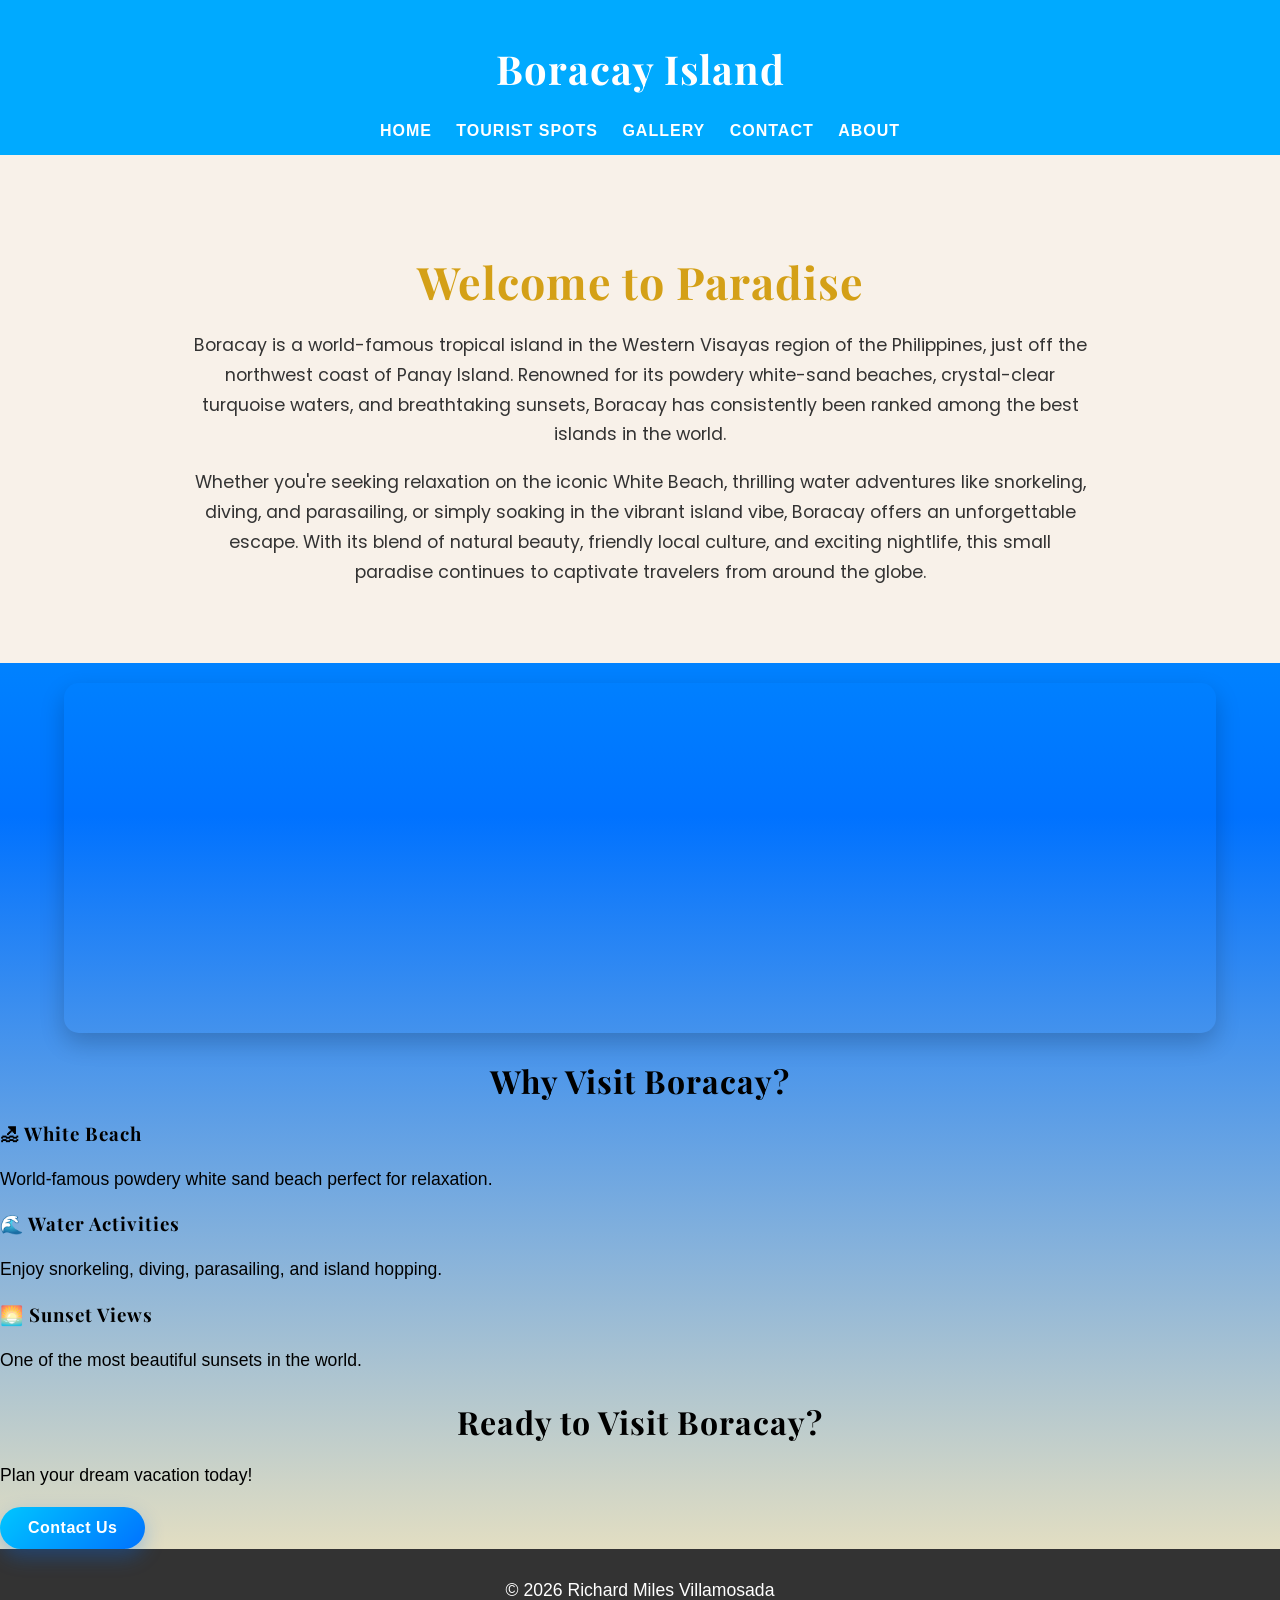
<file: index.html>
<!DOCTYPE html>
<html lang="en">
<head>
    <meta charset="UTF-8">
    <meta name="viewport" content="width=device-width, initial-scale=1.0">
    <title>Boracay Island - Home</title>

    <link rel="stylesheet" href="jeje.css">
    <link href="https://fonts.googleapis.com/css2?family=Poppins:wght@300;600&family=Playfair+Display:wght@600&display=swap" rel="stylesheet">
</head>
<body>

<header>
    <h1>Boracay Island</h1>

    <nav>
        <a href="index.html">Home</a>
        <a href="spots.html">Tourist Spots</a>
        <a href="gallery.html">Gallery</a>
        <a href="contact.html">Contact</a>
        <a href="about.html">About</a>
    </nav>
</header>

<!-- New Introduction Section -->
<section class="intro">
    <div class="intro-content">
        <h2>Welcome to Paradise</h2>
        <p>Boracay is a world-famous tropical island in the Western Visayas region of the Philippines, just off the northwest coast of Panay Island. Renowned for its powdery white-sand beaches, crystal-clear turquoise waters, and breathtaking sunsets, Boracay has consistently been ranked among the best islands in the world.</p>
        <p>Whether you're seeking relaxation on the iconic White Beach, thrilling water adventures like snorkeling, diving, and parasailing, or simply soaking in the vibrant island vibe, Boracay offers an unforgettable escape. With its blend of natural beauty, friendly local culture, and exciting nightlife, this small paradise continues to captivate travelers from around the globe.</p>
    </div>
</section>

<section class="slideshow">
    <div class="slide slide1"></div>
    <div class="slide slide2"></div>
    <div class="slide slide3"></div>
</section>
    <center>
<section class="features">
    <h2>Why Visit Boracay?</h2>
</center>
    <div class="feature-container">
        <div class="feature">
            <h3>🏖 White Beach</h3>
            <p>World-famous powdery white sand beach perfect for relaxation.</p>
        </div>

        <div class="feature">
            <h3>🌊 Water Activities</h3>
            <p>Enjoy snorkeling, diving, parasailing, and island hopping.</p>
        </div>

        <div class="feature">
            <h3>🌅 Sunset Views</h3>
            <p>One of the most beautiful sunsets in the world.</p>
        </div>
    </div>
</section>


<section class="cta">
    <center>
    <h2>Ready to Visit Boracay?</h2>
        </center>
    <p>Plan your dream vacation today!</p>
    <a href="contact.html" class="btn">Contact Us</a>
</section>
    

<footer>
    <p>© 2026 Richard Miles Villamosada</p>
</footer>

</body>
</html>
</file>
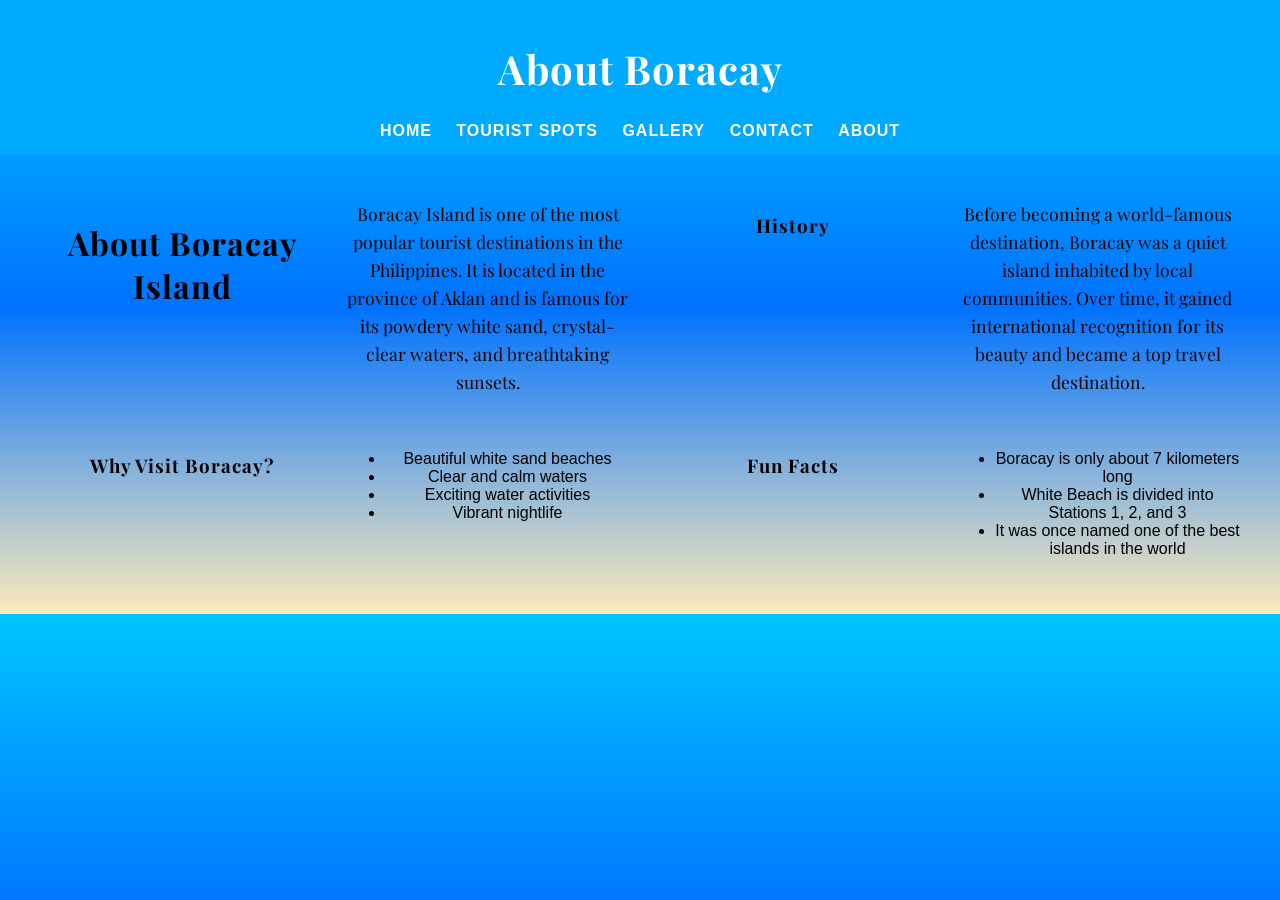
<file: about.html>
<!DOCTYPE html>
<html>
<head>
    <title>About Boracay</title>
    <link rel="stylesheet" href="jeje.css">
    <link href="https://fonts.googleapis.com/css2?family=Poppins:wght@300;600&family=Playfair+Display:wght@600&display=swap" rel="stylesheet">
</head>
<body>

<header>
    <h1>About Boracay</h1>
    <nav>
        <a href="index.html">Home</a>
        <a href="spots.html">Tourist Spots</a>
        <a href="gallery.html">Gallery</a>
        <a href="contact.html">Contact</a>
        <a href="about.html">About</a>
    </nav>
</header>

<section class="section">
    <h2>About Boracay Island</h2>

    <p>
        Boracay Island is one of the most popular tourist destinations in the Philippines.
        It is located in the province of Aklan and is famous for its powdery white sand,
        crystal-clear waters, and breathtaking sunsets.
    </p>

    <h3>History</h3>
    <p>
        Before becoming a world-famous destination, Boracay was a quiet island inhabited
        by local communities. Over time, it gained international recognition for its beauty
        and became a top travel destination.
    </p>

    <h3>Why Visit Boracay?</h3>
    <ul>
        <li>Beautiful white sand beaches</li>
        <li>Clear and calm waters</li>
        <li>Exciting water activities</li>
        <li>Vibrant nightlife</li>
    </ul>

    <h3>Fun Facts</h3>
    <ul>
        <li>Boracay is only about 7 kilometers long</li>
        <li>White Beach is divided into Stations 1, 2, and 3</li>
        <li>It was once named one of the best islands in the world</li>
    </ul>
</section>
</file>
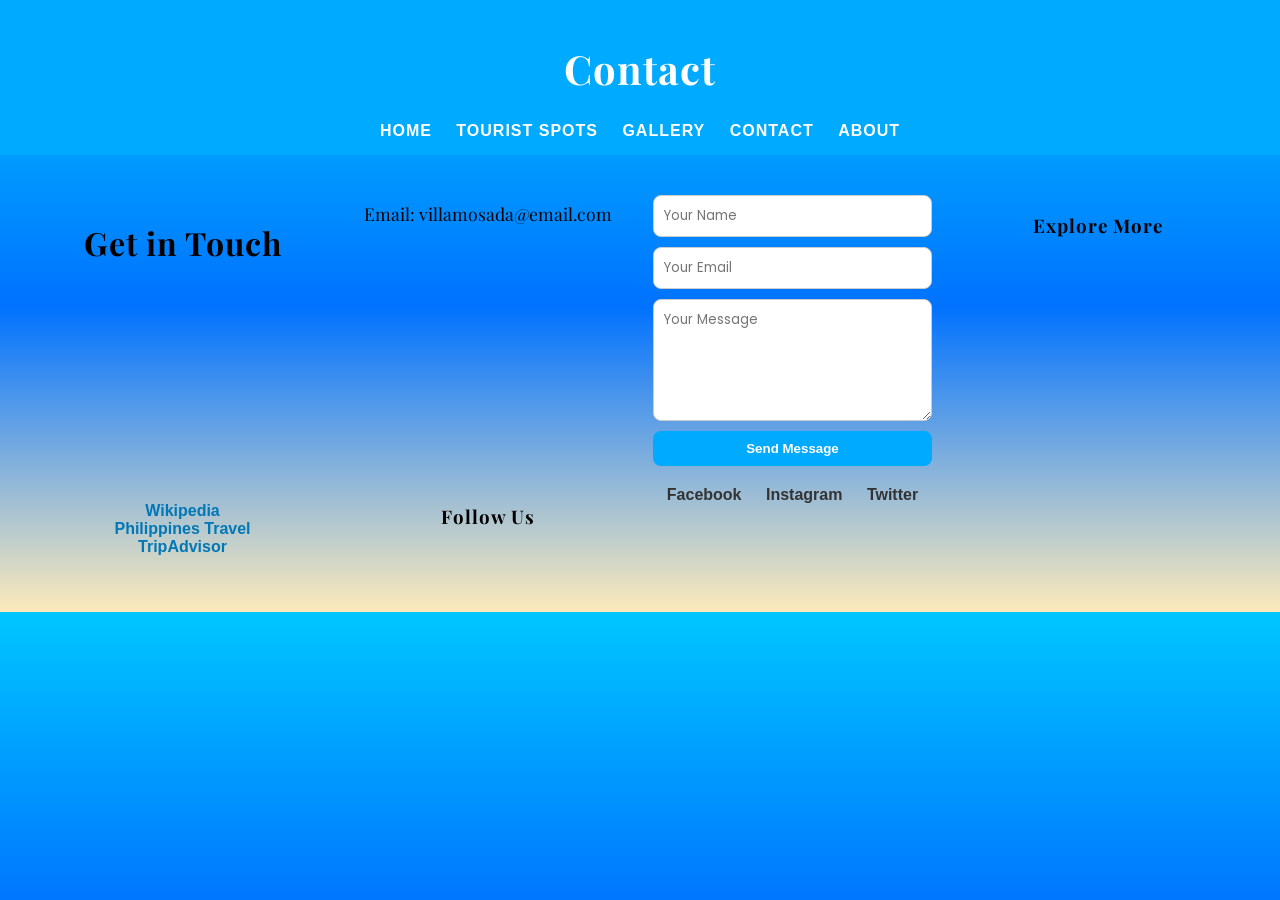
<file: contact.html>
<!DOCTYPE html>
<html>
<head>
    <title>Contact</title>
    <link rel="stylesheet" href="jeje.css">
    <link href="https://fonts.googleapis.com/css2?family=Poppins:wght@300;600&family=Playfair+Display:wght@600&display=swap" rel="stylesheet">
</head>
<body>

<header>
    <h1>Contact</h1>
    <nav>
        <a href="index.html">Home</a>
        <a href="spots.html">Tourist Spots</a>
        <a href="gallery.html">Gallery</a>
        <a href="contact.html">Contact</a>
        <a href="about.html">About</a>
    </nav>
</header>
<section class="section">

    <h2>Get in Touch</h2>
    <p>Email: villamosada@email.com</p>

    <!-- Contact Form -->
    <form class="contact-form">
        <input type="text" placeholder="Your Name" required>
        <input type="email" placeholder="Your Email" required>
        <textarea placeholder="Your Message" rows="5" required></textarea>
        <button type="submit">Send Message</button>
    </form>

    <h3>Explore More</h3>
    <ul class="links">
        <li><a href="https://en.wikipedia.org/wiki/Boracay" target="_blank">Wikipedia</a></li>
        <li><a href="https://philippines.travel" target="_blank">Philippines Travel</a></li>
        <li><a href="https://tripadvisor.com" target="_blank">TripAdvisor</a></li>
    </ul>

    <h3>Follow Us</h3>
    <div class="social">
        <a href="#">Facebook</a>
        <a href="#">Instagram</a>
        <a href="#">Twitter</a>
    </div>

</section>

</body>
</html>
</file>
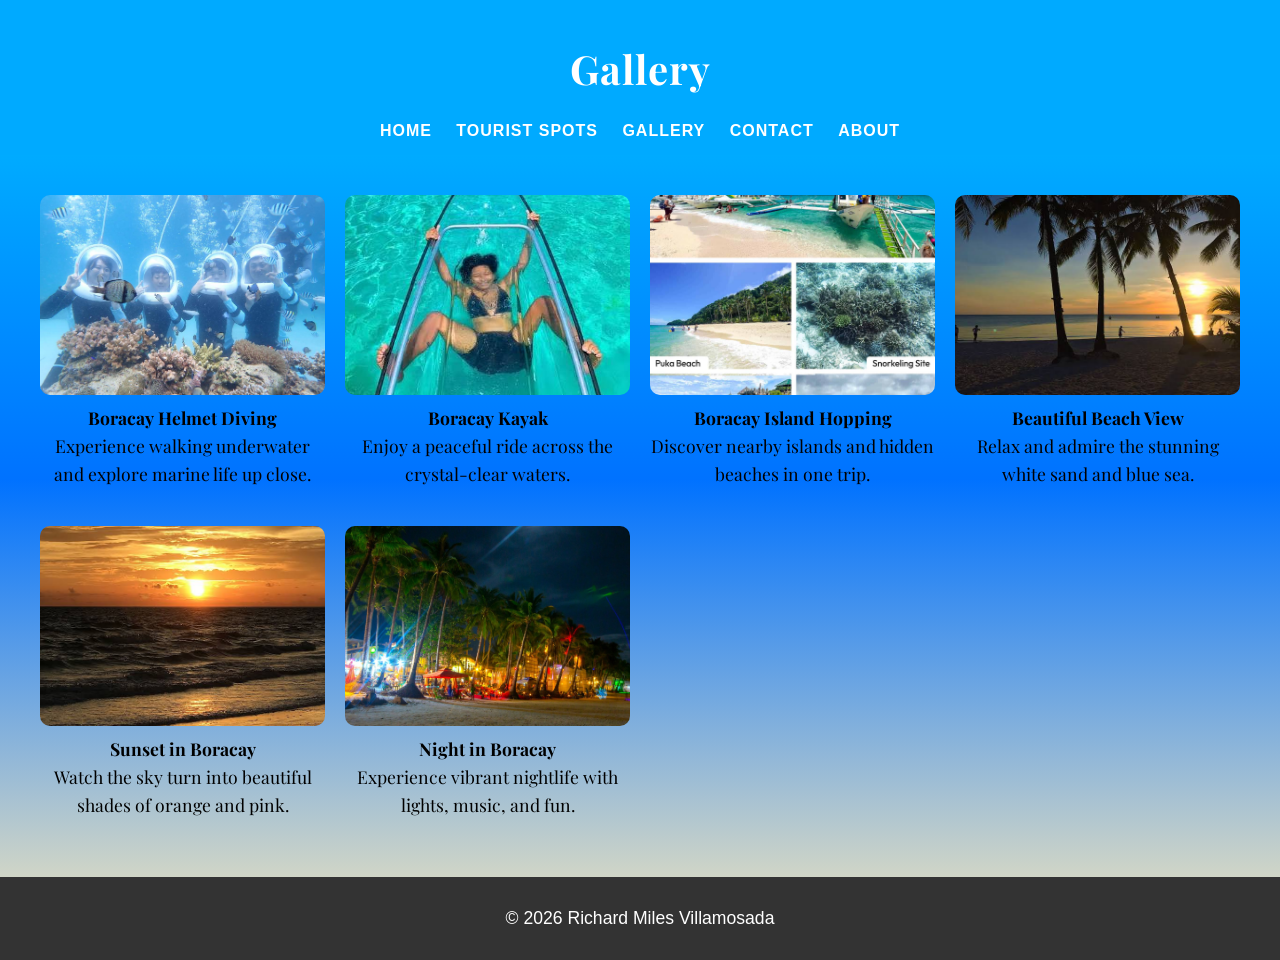
<file: gallery.html>
<!DOCTYPE html>
<html>
<head>
    <title>Gallery</title>
    <link rel="stylesheet" href="jeje.css">
    <link href="https://fonts.googleapis.com/css2?family=Poppins:wght@300;600&family=Playfair+Display:wght@600&display=swap" rel="stylesheet">
</head>
<body>

<header>
    <h1>Gallery</h1>
    <nav>
        <a href="index.html">Home</a>
        <a href="spots.html">Tourist Spots</a>
        <a href="gallery.html">Gallery</a>
        <a href="contact.html">Contact</a>
        <a href="about.html">About</a>
    </nav>
</header>

<center>
<section class="section">

    <div>
        <img src="helmet.jpg">
        <p><strong>Boracay Helmet Diving</strong><br>
        Experience walking underwater and explore marine life up close.</p>
    </div>

    <div>
        <img src="kayak.jpeg">
        <p><strong>Boracay Kayak</strong><br>
        Enjoy a peaceful ride across the crystal-clear waters.</p>
    </div>

    <div>
        <img src="hoping.jpg">
        <p><strong>Boracay Island Hopping</strong><br>
        Discover nearby islands and hidden beaches in one trip.</p>
    </div>

    <div>
        <img src="view.jpeg">
        <p><strong>Beautiful Beach View</strong><br>
        Relax and admire the stunning white sand and blue sea.</p>
    </div>

    <div>
        <img src="sunset.jpeg">
        <p><strong>Sunset in Boracay</strong><br>
        Watch the sky turn into beautiful shades of orange and pink.</p>
    </div>
    
    <div>
        <img src="night.jpg">
        <p><strong>Night in Boracay</strong><br>
        Experience vibrant nightlife with lights, music, and fun.</p>
    </div>

</section>  

<footer>
    <p>© 2026 Richard Miles Villamosada</p>
</footer>

</body>
</html>
</file>
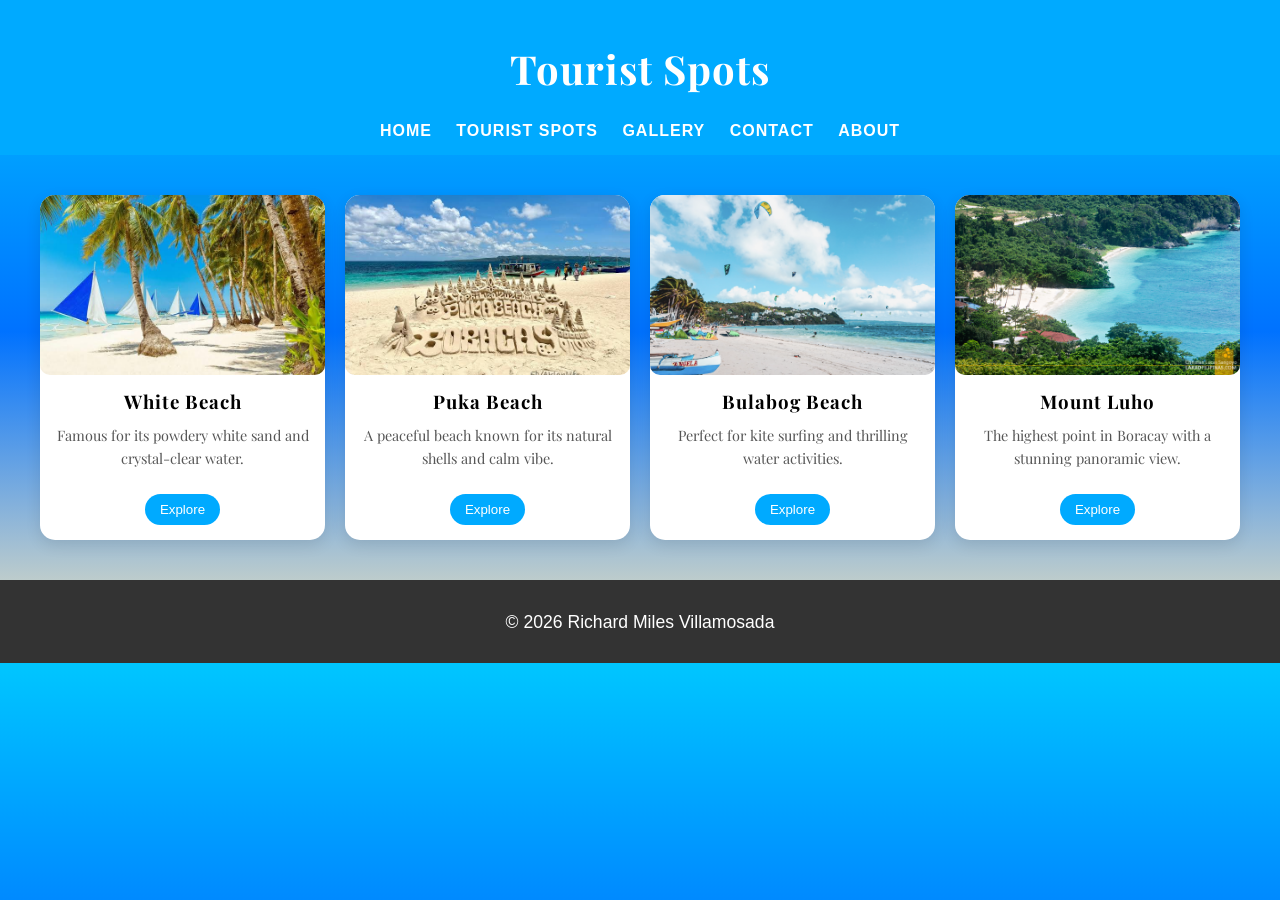
<file: spots.html>
<!DOCTYPE html>
<html>
<head>
    <title>Tourist Spots</title>
    <link rel="stylesheet" href="jeje.css">
    <link href="https://fonts.googleapis.com/css2?family=Poppins:wght@300;600&family=Playfair+Display:wght@600&display=swap" rel="stylesheet">
</head>

<body>

<header>
    <h1>Tourist Spots</h1>
    <nav>
        <a href="index.html">Home</a>
        <a href="spots.html">Tourist Spots</a>
        <a href="gallery.html">Gallery</a>
        <a href="contact.html">Contact</a>
        <a href="about.html">About</a>
    </nav>
</header>

<section class="section">
    <div class="card">
        <img src="white.jpeg">
        <h3>White Beach</h3>
        <p>Famous for its powdery white sand and crystal-clear water.</p>
        <a href="https://en.wikipedia.org/wiki/Boracay#White_Beach" target="_blank">
            <button>Explore</button>
        </a>
    </div>

    <div class="card">
        <img src="puka.jpeg">
        <h3>Puka Beach</h3>
        <p>A peaceful beach known for its natural shells and calm vibe.</p>
        <a href="https://guidetothephilippines.ph/destinations-and-attractions/puka-shell-beach" target="_blank">
            <button>Explore</button>
        </a>
    </div>

    <div class="card">
        <img src="bula.png">
        <h3>Bulabog Beach</h3>
        <p>Perfect for kite surfing and thrilling water activities.</p>
        <a href="https://guidetothephilippines.ph/destinations-and-attractions/bulabog-beach" target="_blank">
            <button>Explore</button>
        </a>
    </div>

    <div class="card">
        <img src="luho.jpg">
        <h3>Mount Luho</h3>
        <p>The highest point in Boracay with a stunning panoramic view.</p>
        <a href="https://guidetothephilippines.ph/destinations-and-attractions/mount-luho" target="_blank">
            <button>Explore</button>
        </a>
    </div>
    
</section>

<footer>
    <p>© 2026 Richard Miles Villamosada</p>
</footer>

</body>
</html>
</file>
<file: jeje.css>
/* Body font */
body {
    margin: 0;
    font-family: 'Poppins', sans-serif;
}

/* Headings (fancy tourism vibe) */
h1, h2, h3 {
    font-family: 'Playfair Display', serif;
    letter-spacing: 1px;
}

/* Header title */
header h1 {
    font-size: 2.5rem;
}

/* Section titles */
h2 {
    font-size: 2rem;
    margin-bottom: 10px;
}

/* Paragraphs */
p {
    font-size: 1.1rem;
    line-height: 1.6;
}

/* Navigation */
nav a {
    font-weight: 600;
    text-transform: uppercase;
    letter-spacing: 1px;
}

/* Hover effect (extra pogi points 😎) */
nav a:hover {
    color: #ffd700;
}
body {
    margin: 0;
    font-family: Arial;
    
    /* Gradient beach vibe */
    background: linear-gradient(to bottom, #00c6ff, #0072ff, #fceabb);
}

header {
    background: #00aaff;
    color: white;
    text-align: center;
    padding: 15px;
}

nav a {
    margin: 10px;
    color: white;
    text-decoration: none;
}

footer {
    background: #333;
    color: white;
    text-align: center;
    padding: 10px;
}
/* GLOBAL FADE-IN ANIMATION */
@keyframes fadeInAll {
    from {
        opacity: 0;
        transform: translateY(20px);
    }
    to {
        opacity: 1;
        transform: translateY(0);
    }
}

/* Apply to whole page */
body {
    animation: fadeInAll 1s ease-in;
}

/* Optional: smoother stagger effect */
header {
    animation: fadeInAll 1s ease-in;
}

section {
    animation: fadeInAll 1.2s ease-in;
}

footer {
    animation: fadeInAll 1.4s ease-in;
}



/* GRID GALLERY */
.section {
    display: grid;
    grid-template-columns: repeat(auto-fit, minmax(250px, 1fr));
    gap: 20px;
    padding: 20px;
}

/* Images */
.section img {
    width: 100%;
    height: 200px;
    object-fit: cover;
    border-radius: 10px;
    transition: 0.3s;
}

/* Hover effect (zoom 😎) */
.section img:hover {
    transform: scale(1.05);
}

/* Captions */
.section p {
    font-family: 'Playfair Display', serif;
    font-size: 1.1rem;
    text-align: center;
    margin-top: 5px;
}

/* Contact form */
.contact-form {
    max-width: 400px;
    margin: auto;
    display: flex;
    flex-direction: column;
    gap: 10px;
}

.contact-form input,
.contact-form textarea {
    padding: 10px;
    border-radius: 8px;
    border: 1px solid #ccc;
    font-family: 'Poppins', sans-serif;
}

.contact-form button {
    background: #00aaff;
    color: white;
    border: none;
    padding: 10px;
    border-radius: 8px;
    cursor: pointer;
    font-weight: bold;
    transition: 0.3s;
}

.contact-form button:hover {
    background: #0077b6;
}

/* External links */
.links {
    list-style: none;
    padding: 0;
}

.links a {
    text-decoration: none;
    color: #0077b6;
    font-weight: 600;
}

.links a:hover {
    color: #ff8800;
}

/* Social links */
.social a {
    margin: 10px;
    text-decoration: none;
    font-weight: bold;
    color: #333;
}

.social a:hover {
    color: #00aaff;
}
.btn {
    display: inline-block;
    padding: 12px 28px;
    background: linear-gradient(135deg, #00c6ff, #0072ff);
    color: white;
    text-decoration: none;
    font-weight: 600;
    border-radius: 50px;
    transition: all 0.3s ease;
    box-shadow: 0 8px 20px rgba(0, 114, 255, 0.3);
    letter-spacing: 0.5px;
}

/* Hover effect */
.btn:hover {
    transform: translateY(-3px);
    box-shadow: 0 12px 25px rgba(0, 114, 255, 0.4);
    background: linear-gradient(135deg, #0072ff, #00c6ff);
}

/* Click effect */
.btn:active {
    transform: scale(0.96);
}
.slideshow {
    width: 90%;
    height: 350px;
    margin: 20px auto;
    position: relative;
    overflow: hidden;
    border-radius: 15px;
    box-shadow: 0 10px 25px rgba(0,0,0,0.2);
}

/* all slides */
.slide {
    position: absolute;
    width: 100%;
    height: 100%;
    background-size: cover;
    background-position: center;
    opacity: 0;
    animation: fade 12s infinite;
}

/* your images */
.slide1 {
    background-image: url("bora.jpeg");
    animation-delay: 0s;
}

.slide2 {
    background-image: url("ra.jpeg");
    animation-delay: 4s;
}

.slide3 {
    background-image: url("cay.jpeg");
    animation-delay: 8s;
}

/* fade animation */
@keyframes fade {
    0% { opacity: 0; }
    10% { opacity: 1; }
    30% { opacity: 1; }
    40% { opacity: 0; }
    100% { opacity: 0; }
}
.intro {
    padding: 60px 20px;
    text-align: center;
    background-color: #f8f1e9; /* soft sandy/beige tone */
    color: #333;
}

.intro-content {
    max-width: 900px;
    margin: 0 auto;
}

.intro h2 {
    font-family: 'Playfair Display', serif;
    font-size: 2.8rem;
    margin-bottom: 20px;
    color: #d4a017; /* golden accent */
}

.intro p {
    font-family: 'Poppins', sans-serif;
    font-size: 1.1rem;
    line-height: 1.7;
    margin-bottom: 15px;
}
.section {
    padding: 40px;
    text-align: center;
}

.cards {
    display: grid;
    grid-template-columns: repeat(auto-fit, minmax(250px, 1fr));
    gap: 25px;
    padding: 20px;
}

.card {
    background: white; /* THIS makes only the cards white */
    border-radius: 15px;
    overflow: hidden;
    padding-bottom: 15px;
    box-shadow: 0 5px 15px rgba(0,0,0,0.1);
    transition: 0.3s;
}

.card:hover {
    transform: translateY(-10px);
}

.card img {
    width: 100%;
    height: 180px;
    object-fit: cover;
}

.card h3 {
    margin: 10px 0;
}

.card p {
    font-size: 0.9rem;
    padding: 0 15px;
    color: #555;
}

.card button {
    margin-top: 10px;
    padding: 8px 15px;
    border: none;
    background: #00aaff;
    color: white;
    border-radius: 20px;
    cursor: pointer;
    transition: 0.3s;
}

.card button:hover {
    background: #0077cc;
}
</file>
